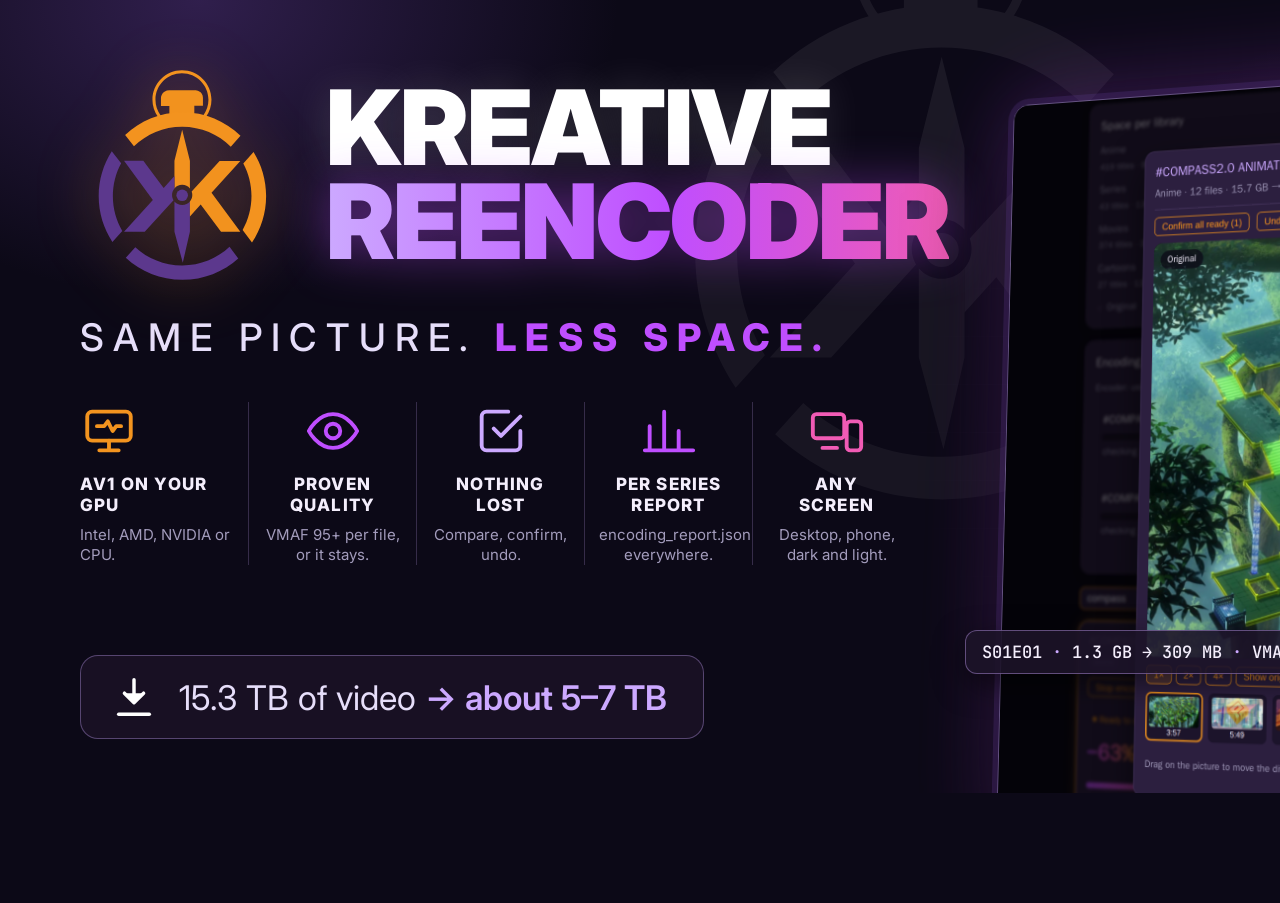
<file: docs/branding/banner.html>
<!doctype html>
<!-- Source for banner.png. Render with docs/branding/render-banner.mjs (Playwright) -->
<html lang="en">
<head>
<meta charset="utf-8">
<title>kk-reencoder banner</title>
<link href="https://fonts.googleapis.com/css2?family=Inter:wght@400;500;600;800;900&family=JetBrains+Mono:wght@500&display=swap" rel="stylesheet">
<style>
  :root {
    --night: #0c0917; --plum: #1c1329; --plum-2: #2c1f3f; --violet: #5c398e;
    --lilac: #cca9ff; --neon: #bf4eff; --orange: #f3941f; --mist: #f4eefc;
    --muted: #a39cbc; --pink: #f15bb5;
  }
  * { box-sizing: border-box; margin: 0; }
  html, body { width: 1983px; height: 793px; overflow: hidden; background: var(--night); }
  body { font-family: Inter, sans-serif; color: var(--mist); position: relative; }
  .bg {
    position: absolute; inset: 0;
    background:
      radial-gradient(900px 600px at 78% 45%, rgba(191, 78, 255, .28), transparent 60%),
      radial-gradient(700px 500px at 10% 0%, rgba(92, 57, 142, .45), transparent 60%),
      radial-gradient(500px 400px at 100% 100%, rgba(241, 91, 181, .18), transparent 60%),
      var(--night);
  }
  .grid {
    position: absolute; inset: 0; opacity: .18;
    background-image: linear-gradient(rgba(204,169,255,.35) 1px, transparent 1px),
                      linear-gradient(90deg, rgba(204,169,255,.35) 1px, transparent 1px);
    background-size: 48px 48px;
    mask-image: radial-gradient(800px 500px at 75% 55%, #000 20%, transparent 75%);
  }
  .compass {
    position: absolute; left: 640px; top: -120px; width: 620px; opacity: .06; filter: grayscale(1) brightness(3);
  }
  .left { position: absolute; left: 80px; top: 70px; width: 860px; }
  .brand { display: flex; align-items: center; gap: 36px; }
  .brand img { width: 210px; height: 210px; filter: drop-shadow(0 0 30px rgba(243,148,31,.35)); }
  h1 { font-weight: 900; line-height: .9; letter-spacing: -2px; text-transform: uppercase; }
  h1 .a { display: block; font-size: 104px; color: #fff; text-shadow: 0 0 40px rgba(255,255,255,.15); }
  h1 .b { display: block; font-size: 104px;
    background: linear-gradient(90deg, var(--lilac), var(--neon) 55%, var(--pink));
    -webkit-background-clip: text; background-clip: text; color: transparent;
    filter: drop-shadow(0 0 24px rgba(191,78,255,.45)); }
  .tag { margin-top: 34px; font-size: 38px; font-weight: 500; letter-spacing: 9px; text-transform: uppercase; color: #e6defa; }
  .tag b { font-weight: 800; color: var(--neon); }
  .features { margin-top: 42px; display: flex; }
  .f { width: 168px; padding: 0 14px; text-align: center; border-left: 1px solid rgba(204,169,255,.22); }
  .f:first-child { border-left: 0; padding-left: 0; text-align: left; }
  .f:first-child .ic { margin-left: 0; }
  .ic { width: 58px; height: 58px; margin: 0 auto 14px; }
  .ic svg { width: 58px; height: 58px; }
  .f h3 { font-size: 17px; font-weight: 800; letter-spacing: 1.2px; text-transform: uppercase; line-height: 1.25; }
  .f p { margin-top: 8px; font-size: 15px; color: var(--muted); line-height: 1.35; }
  .gh {
    position: absolute; left: 80px; bottom: 54px; display: flex; align-items: center; gap: 22px;
    padding: 18px 36px 18px 30px; border-radius: 18px; border: 1px solid rgba(204,169,255,.35);
    background: rgba(28,19,41,.75); font-size: 34px; color: #e6defa;
  }
  .gh svg { width: 46px; height: 46px; fill: #fff; }
  .gh b { color: var(--lilac); font-weight: 600; }
  .stage { position: absolute; left: 1005px; top: 70px; width: 1100px; height: 700px; perspective: 1800px; }
  .screen {
    position: absolute; left: 0; top: 30px; width: 1040px; border-radius: 16px; overflow: hidden;
    border: 1px solid rgba(204,169,255,.45);
    box-shadow: 0 0 0 6px rgba(92,57,142,.25), 0 40px 120px rgba(0,0,0,.7), 0 0 90px rgba(191,78,255,.35);
    transform: rotateY(-16deg) rotateX(4deg) rotateZ(-1deg); transform-origin: left center;
  }
  .screen img { display: block; width: 100%; }
  .phone {
    position: absolute; left: 650px; top: 300px; width: 215px; border-radius: 30px; overflow: hidden;
    border: 6px solid #2c1f3f; outline: 1px solid rgba(204,169,255,.5);
    box-shadow: 0 30px 80px rgba(0,0,0,.75), 0 0 60px rgba(191,78,255,.4);
    transform: rotateY(-10deg) rotateZ(2deg);
  }
  .phone img { display: block; width: 100%; }
  .chip {
    position: absolute; padding: 10px 16px; border-radius: 12px; font: 500 17px "JetBrains Mono", monospace;
    background: rgba(28,19,41,.9); border: 1px solid rgba(204,169,255,.4); color: var(--mist);
    box-shadow: 0 10px 30px rgba(0,0,0,.5);
  }
  .chip i { font-style: normal; color: var(--orange); }
  .chip u { text-decoration: none; color: var(--lilac); }
</style>
</head>
<body>
  <div class="bg"></div>
  <div class="grid"></div>
  <img class="compass" src="logo.svg" alt="">

  <div class="left">
    <div class="brand">
      <img src="logo.svg" alt="">
      <h1><span class="a">Kreative</span><span class="b">Reencoder</span></h1>
    </div>
    <p class="tag">Same picture. <b>Less space.</b></p>

    <div class="features">
      <div class="f"><div class="ic"><svg viewBox="0 0 24 24" fill="none" stroke="#f3941f" stroke-width="1.6" stroke-linecap="round" stroke-linejoin="round"><rect x="3" y="4" width="18" height="12" rx="2"/><path d="M8 20h8M12 16v4"/><path d="M7 10h3l1.5-2 2 4 1.5-2h2"/></svg></div>
        <h3>AV1 on your GPU</h3><p>Intel, AMD, NVIDIA or CPU.</p></div>
      <div class="f"><div class="ic"><svg viewBox="0 0 24 24" fill="none" stroke="#bf4eff" stroke-width="1.6" stroke-linecap="round" stroke-linejoin="round"><path d="M2 12s3.5-7 10-7 10 7 10 7-3.5 7-10 7S2 12 2 12z"/><circle cx="12" cy="12" r="3"/></svg></div>
        <h3>Proven quality</h3><p>VMAF 95+ per file, or it stays.</p></div>
      <div class="f"><div class="ic"><svg viewBox="0 0 24 24" fill="none" stroke="#cca9ff" stroke-width="1.6" stroke-linecap="round" stroke-linejoin="round"><path d="M9 11l3 3 8-8"/><path d="M20 12v6a2 2 0 0 1-2 2H6a2 2 0 0 1-2-2V6a2 2 0 0 1 2-2h9"/></svg></div>
        <h3>Nothing lost</h3><p>Compare, confirm, undo.</p></div>
      <div class="f"><div class="ic"><svg viewBox="0 0 24 24" fill="none" stroke="#bf4eff" stroke-width="1.6" stroke-linecap="round" stroke-linejoin="round"><path d="M4 20V10M10 20V4M16 20v-8M22 20H2"/></svg></div>
        <h3>Per series<br>report</h3><p>encoding_report.json everywhere.</p></div>
      <div class="f"><div class="ic"><svg viewBox="0 0 24 24" fill="none" stroke="#f15bb5" stroke-width="1.6" stroke-linecap="round" stroke-linejoin="round"><rect x="2" y="5" width="13" height="10" rx="1.5"/><rect x="16" y="8" width="6" height="12" rx="1.5"/><path d="M6 19h6"/></svg></div>
        <h3>Any<br>screen</h3><p>Desktop, phone, dark and light.</p></div>
    </div>
  </div>

  <div class="gh"><svg viewBox="0 0 24 24" fill="none" stroke="#fff" stroke-width="1.8" stroke-linecap="round" stroke-linejoin="round"><path d="M12 3v12M7 10l5 5 5-5"/><path d="M4 21h16"/></svg><span>15.3 TB of video <b>→ about 5–7 TB</b></span></div>

  <div class="stage">
    <div class="screen"><img src="../screenshots/03-compare.png" alt=""></div>
    <div class="phone"><img src="../screenshots/06-phone.png" alt=""></div>
    <div class="chip" style="left:-40px; top:560px">S01E01 <u>·</u> 1.3 GB → 309 MB <u>·</u> VMAF <i>95.0</i></div>
  </div>
</body>
</html>
</file>
